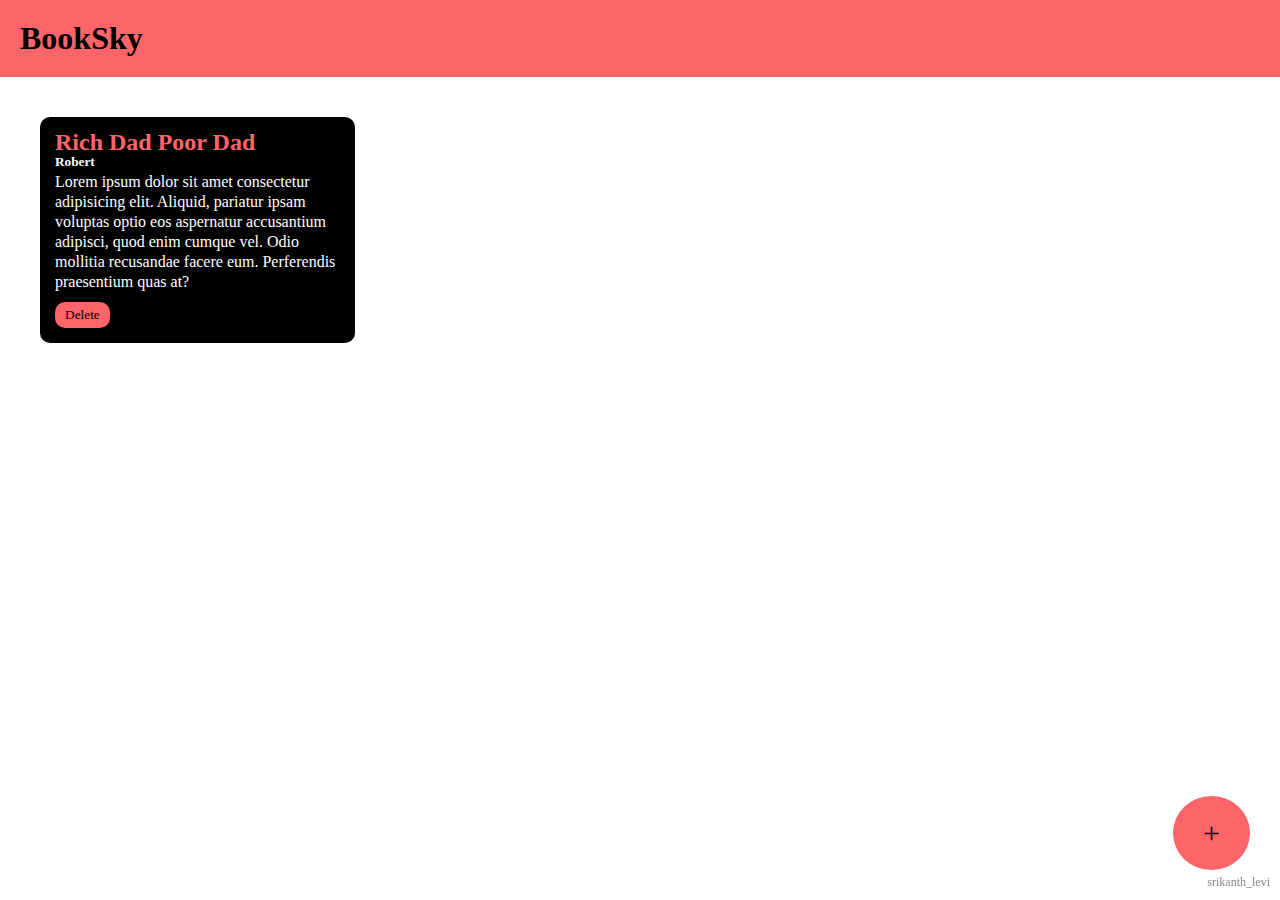
<file: booksky/index.html>
<!DOCTYPE html>
<html lang="en">

<head>
    <meta charset="UTF-8">
    <meta name="viewport" content="width=device-width, initial-scale=1.0">
    <title>Document</title>
    <link rel="stylesheet" href="styles.css">
</head>

<body>
    <div class="navbar">
        <h1>BookSky</h1>
        
    </div>
    <div class="container">
        <div class="book-container">
            <h2>Rich Dad Poor Dad</h2>
            <h5>Robert</h5>
            <p>Lorem ipsum dolor sit amet consectetur adipisicing elit. Aliquid, pariatur ipsam voluptas optio eos
                aspernatur accusantium adipisci, quod enim cumque vel. Odio mollitia recusandae facere eum. Perferendis
                praesentium quas at?</p>
            <button onclick="deletebook(event)">Delete</button>
        </div>
    </div>

    <div class="popup-overlay"></div>
    <div class="popup-box">
        <h2>Add Books</h2>
        <form action="">
            <input type="text" placeholder="Book Title" id="book-title-input">
            <input type="text" placeholder="Book Author" id="book-author-input">
            <textarea name="" id="book-description-input" placeholder="short description"></textarea>
            <button id="add-book">Add</button>
            <button id="cancel-book">cancel</button>
        </form>
    </div>

    <button class="addbtn" id="add-popup-btn">+</button>
   
    <div class="watermark">srikanth_levi</div>

    <script src="script.js"></script>
</body>

</html>
</file>
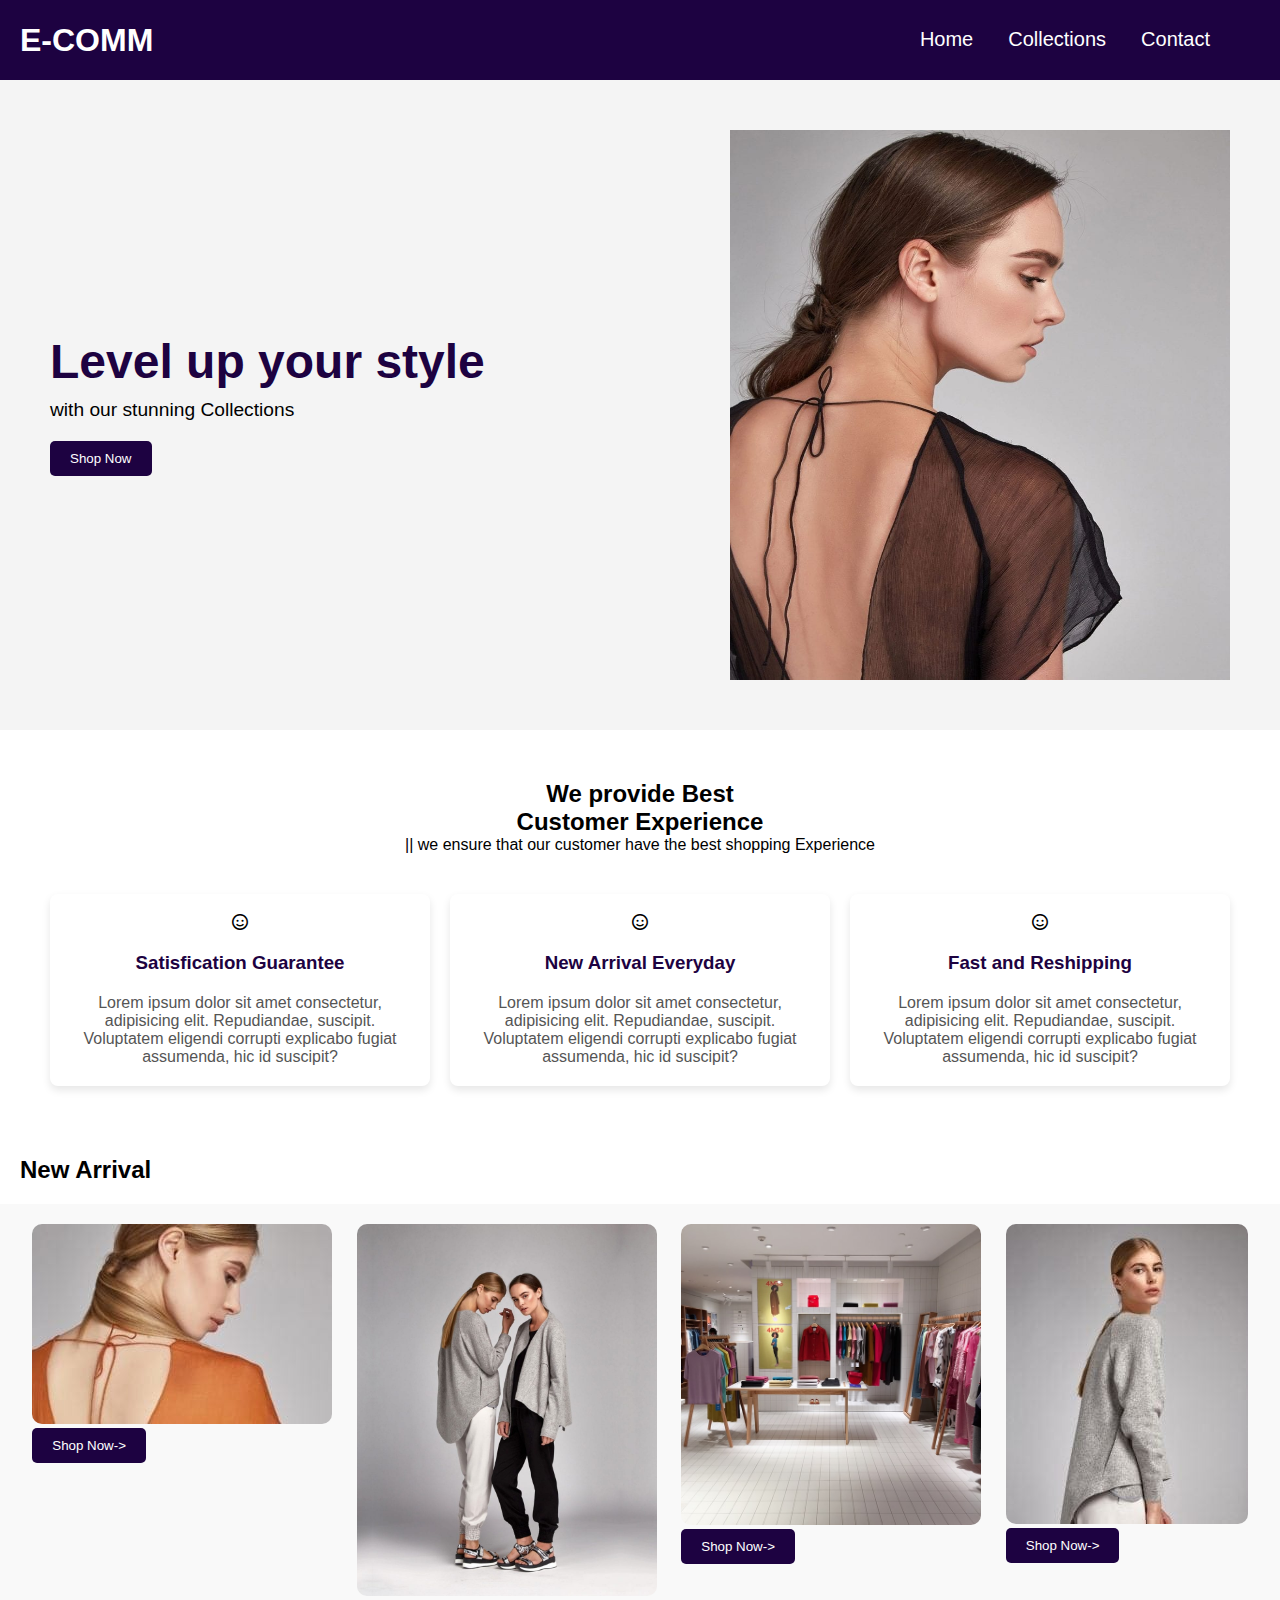
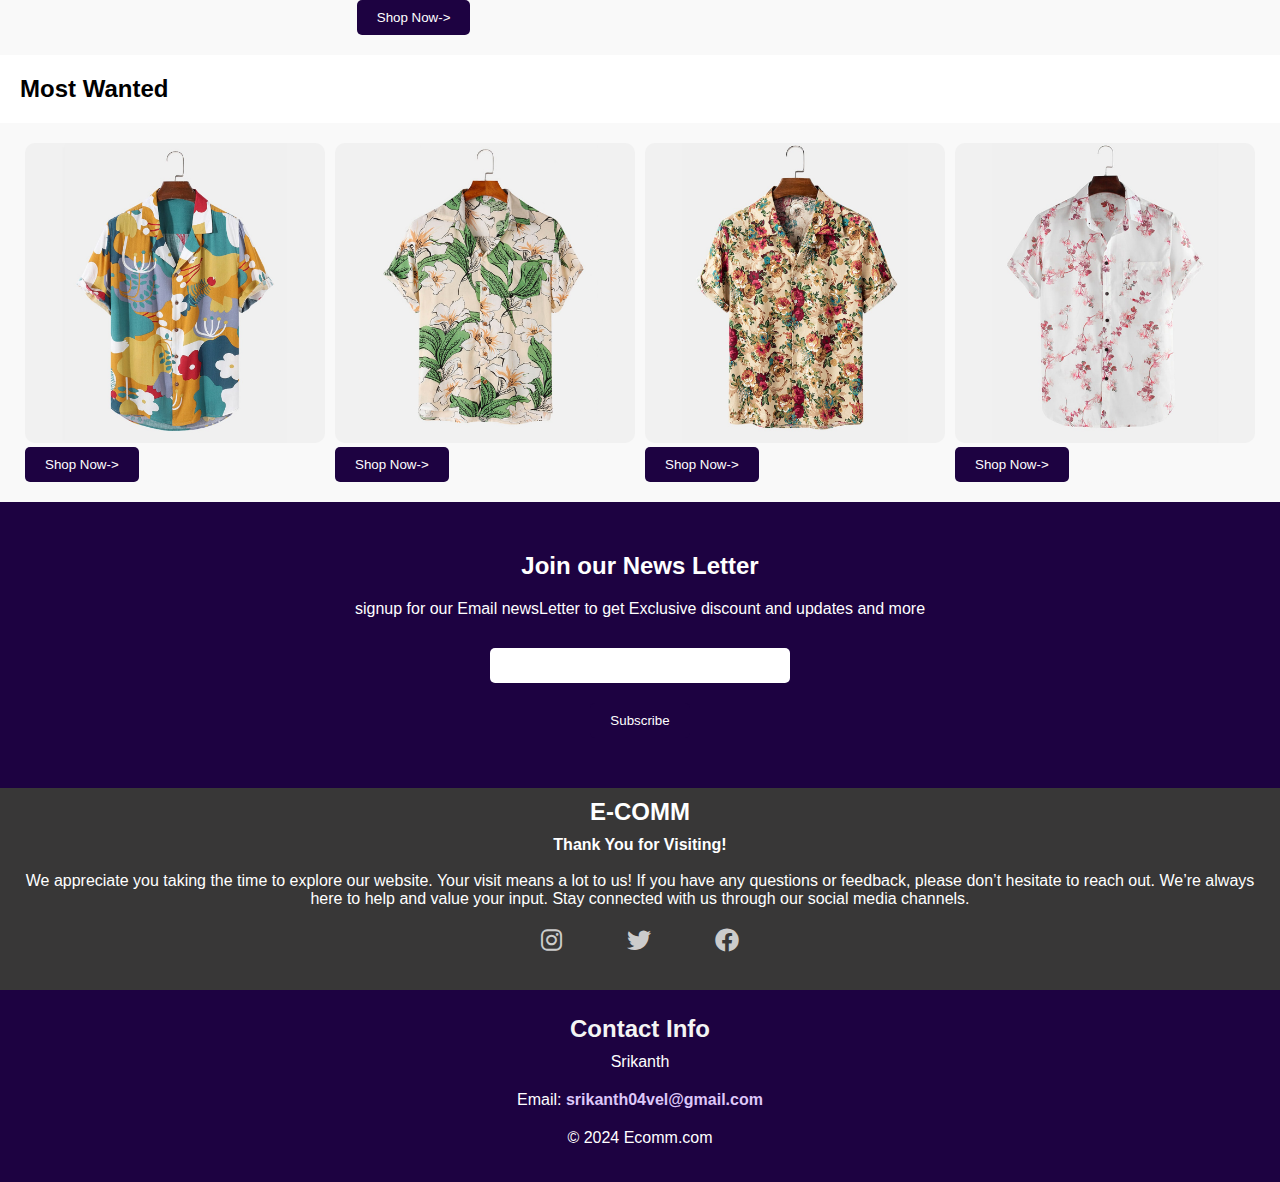
<file: E-commerce/index.html>
<!-- index.html -->
<!DOCTYPE html>
<html>

<head>
    <meta charset='utf-8'>
    <meta http-equiv='X-UA-Compatible' content='IE=edge'>
    <title>Page Title</title>
    <meta name='viewport' content='width=device-width, initial-scale=1'>
    <link rel='stylesheet' type='text/css' media='screen' href='styles.css'>
    <link rel="stylesheet" href="https://cdnjs.cloudflare.com/ajax/libs/font-awesome/6.0.0-beta3/css/all.min.css">

</head>

<body>
    <!-- navigation bar -->
    <div class="navbar">
        <h1>E-COMM</h1>
        <div class="nav-links">
            <ul>
                <li><a href="index.html">Home</a></li>
                <li><a href="collection.html">Collections</a></li>
                <li><a href="contact.html">Contact</a></li>
            </ul>
        </div>
        <div class="three-line" onclick="opensidebar()">
            <div class="line"></div>
            <div class="line"></div>
            <div class="line"></div>
        </div>
    </div>
    <!-- side bar -->
    <div class="side-bar">
        <p onclick="sidebarhide()" class="">x</p>
        <ul>
            <li><a class=" sidebar_link" href="index.html">Home</a></li>
            <li><a class=" sidebar_link" href="collection.html">Collections</a></li>
            <li><a class=" sidebar_link" href="contact.html">Contact</a></li>
        </ul>
    </div>
    <!-- header -->
    <div class="header">
        <div>
            <h1>Level up your style</h1>
            <p>with our stunning Collections</p>
            <button class="header-btn">Shop Now</button>
        </div>


        <img src="images/blog/b1.jpg" alt="" class="blog-img">


    </div>
    <!-- service section -->
    <div class="service">
        <div class="service-container-1">
            <div>
                <h2>We provide Best</h2>
                <h2>Customer Experience</h2>
            </div>
            <div>
                <p>|| we ensure that our customer have the best shopping Experience </p>
            </div>
        </div>
        <div class="service-container-2">
            <div>
                <i class="fa-regular fa-face-smile"></i>
                <h3>Satisfication Guarantee</h3>
                <p>Lorem ipsum dolor sit amet consectetur, adipisicing elit. Repudiandae, suscipit. Voluptatem
                    eligendi corrupti explicabo fugiat assumenda, hic id
                    suscipit?</p>
            </div>
            <div>
                <i class="fa-regular fa-face-smile"></i>
                <h3>New Arrival Everyday</h3>
                <p>Lorem ipsum dolor sit amet consectetur, adipisicing elit. Repudiandae, suscipit. Voluptatem
                    eligendi corrupti explicabo fugiat assumenda, hic id
                    suscipit?</p>
            </div>
            <div>
                <i class="fa-regular fa-face-smile"></i>
                <h3>Fast and Reshipping </h3>
                <p>Lorem ipsum dolor sit amet consectetur, adipisicing elit. Repudiandae, suscipit. Voluptatem
                    eligendi corrupti explicabo fugiat assumenda, hic id
                    suscipit?</p>
            </div>
        </div>
    </div>
    <!-- new Arraival container -->
    <div>
        <h2 style="padding: 20px;">New Arrival</h2>
    </div>
    <div class="new-arrival">
        <div class="new-arrival-conatiner">
            <img src="images/blog/b7.jpg" alt="" class="arrival-img"><br>
            <button>Shop Now-></button>
        </div>
        <div class="new-arrival-conatiner">
            <img src="images/blog/b4.jpg" alt="" class="arrival-img"><br>
            <button>Shop Now-></button>
        </div>
        <div class="new-arrival-conatiner">
            <img src="images/blog/b3.jpg" alt="" class="arrival-img"><br>
            <button>Shop Now-></button>
        </div>
        <div class="new-arrival-conatiner">
            <img src="images/blog/b5.jpg" alt="" class="arrival-img"><br>
            <button>Shop Now-></button>
        </div>
    </div>
    <!-- Most Wanted -->
    <div>
        <h2 style="padding: 20px;">Most Wanted</h2>
    </div>
    <div class="new-arrival">
        <div class="new-arrival-conatiner">
            <img src="images/products/f1.jpg" alt="" class="arrival-img"><br>
            <button>Shop Now-></button>
        </div>
        <div class="new-arrival-conatiner">
            <img src="images/products/f2.jpg" alt="" class="arrival-img"><br>
            <button>Shop Now-></button>
        </div>
        <div class="new-arrival-conatiner">
            <img src="images/products/f3.jpg" alt="" class="arrival-img"><br>
            <button>Shop Now-></button>
        </div>
        <div class="new-arrival-conatiner">
            <img src="images/products/f4.jpg" alt="" class="arrival-img"><br>
            <button>Shop Now-></button>
        </div>
    </div>
    <!-- news letter -->
    <div class="news">
        <h2>Join our News Letter</h2>
        <p>signup for our Email newsLetter to get Exclusive discount and updates and more</p>
        <div>
            <input type="text" class="search">
        </div>
        <div>
            <button>Subscribe</button>
        </div>
    </div>
    <!-- footer -->
    <!-- footer -->
    <div class="footer">
        <div class="footer-container">
            <div class="footer-box1">
                <h2>E-COMM</h2>
                <p><b>Thank You for Visiting!</b><br><br>

                    We appreciate you taking the time to explore our website. Your visit means a lot to us!
                    
                    If you have any questions or feedback, please don’t hesitate to reach out. We’re always here to help and value your input.
                    
                    Stay connected with us through our social media channels.
                </p>
                <div class="footer-icon">
                    <i class="fab fa-instagram"></i>
                    <i class="fab fa-twitter"></i>
                    <i class="fab fa-facebook"></i>
                </div>
            </div>       
        </div>
        <br>      
    </div>
    <div class="footer-box2">
        <h3>Contact Info</h3>
        <p>Srikanth</p>
        <p>Email: <a href="mailto:srikanth04vel@gmail.com">srikanth04vel@gmail.com</a></p>
        <p>&copy; 2024 Ecomm.com</p>
    </div>

    <script src='script.js'></script>
</body>

</html>
</file>
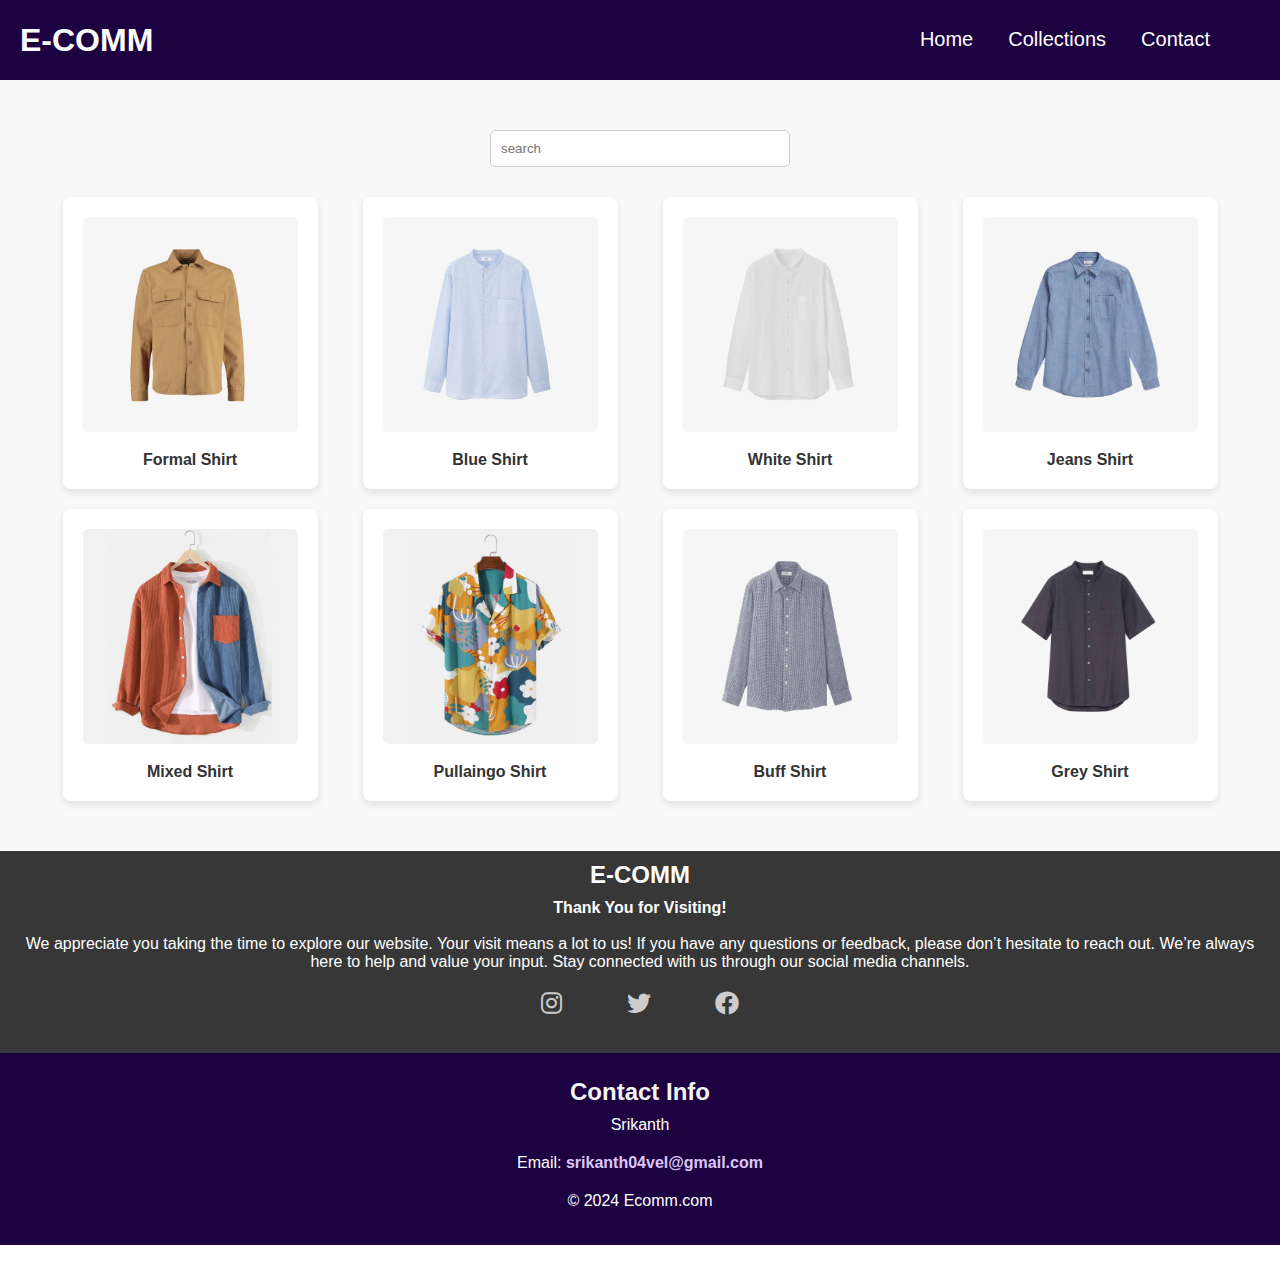
<file: E-commerce/collection.html>
<!-- collection.html -->
<!DOCTYPE html>
<html>

<head>
    <meta charset='utf-8'>
    <meta http-equiv='X-UA-Compatible' content='IE=edge'>
    <title>Page Title</title>
    <meta name='viewport' content='width=device-width, initial-scale=1'>
    <link rel='stylesheet' type='text/css' media='screen' href='styles.css'>
    
    <link rel="stylesheet" href="https://cdnjs.cloudflare.com/ajax/libs/font-awesome/6.0.0-beta3/css/all.min.css">
</head>

<body>
    <!-- navigation bar -->
    <div class="navbar">
        <h1>E-COMM</h1>
        <div class="nav-links">
            <ul>
                <li><a href="index.html">Home</a></li>
                <li><a href="collection.html">Collections</a></li>
                <li><a href="contact.html">Contact</a></li>
            </ul>
        </div>
        <div class="three-line" onclick="opensidebar()">
            <div class="line"></div>
            <div class="line"></div>
            <div class="line"></div>
        </div>
    </div>
    <!-- side bar -->
    <div class="side-bar">
        <p onclick="sidebarhide()" class="">x</p>
        <ul>
            <li><a class=" sidebar_link" href="index.html">Home</a></li>
            <li><a class=" sidebar_link" href="collection.html">Collections</a></li>
            <li><a class=" sidebar_link" href="contact.html">Contact</a></li>
        </ul>
    </div>
    <!-- product-section -->
    <div class="product-section">
        <form class="product-search">
            <input type="text" placeholder="search" id="search">
        </form>
        <div class="products" id="products">
            <div class="product-box">
                <img src="images/products/n7.jpg" alt="" class="product-img">
                <p>Formal Shirt</p>
            </div>
            <div class="product-box">
                <img src="images/products/n1.jpg" alt="" class="product-img">
                <p>Blue Shirt</p>
            </div>
            <div class="product-box">
                <img src="images/products/n3.jpg" alt="" class="product-img">
                <p>White Shirt</p>
            </div>
            <div class="product-box">
                <img src="images/products/n5.jpg" alt="" class="product-img">
                <p>Jeans Shirt</p>
            </div>
            <div class="product-box">
                <img src="images/products/f6.jpg" alt="" class="product-img">
                <p>Mixed Shirt</p>
            </div>
            <div class="product-box">
                <img src="images/products/f1.jpg" alt="" class="product-img">
                <p>Pullaingo Shirt</p>
            </div>
            <div class="product-box">
                <img src="images/products/n2.jpg" alt="" class="product-img">
                <p>Buff Shirt</p>
            </div>
            <div class="product-box">
                <img src="images/products/n8.jpg" alt="" class="product-img">
                <p>Grey Shirt</p>
            </div>
        </div>
    </div>
    <!-- footer -->
    <div class="footer">
        <div class="footer-container">
            <div class="footer-box1">
                <h2>E-COMM</h2>
                <p><b>Thank You for Visiting!</b><br><br>

                    We appreciate you taking the time to explore our website. Your visit means a lot to us!
                    
                    If you have any questions or feedback, please don’t hesitate to reach out. We’re always here to help and value your input.
                    
                    Stay connected with us through our social media channels. </p>
                <div class="footer-icon">
                    <i class="fab fa-instagram"></i>
                    <i class="fab fa-twitter"></i>
                    <i class="fab fa-facebook"></i>
                </div>
            </div>
        </div>
        <br>
    </div>
    <div class="footer-box2">
        <h3>Contact Info</h3>
        <p>Srikanth</p>
        <p>Email: <a href="mailto:srikanth04vel@gmail.com">srikanth04vel@gmail.com</a></p>
        <p>&copy; 2024 Ecomm.com</p>
    </div>
    <br>
    <script src='script.js'></script>
</body>

</html>
</file>
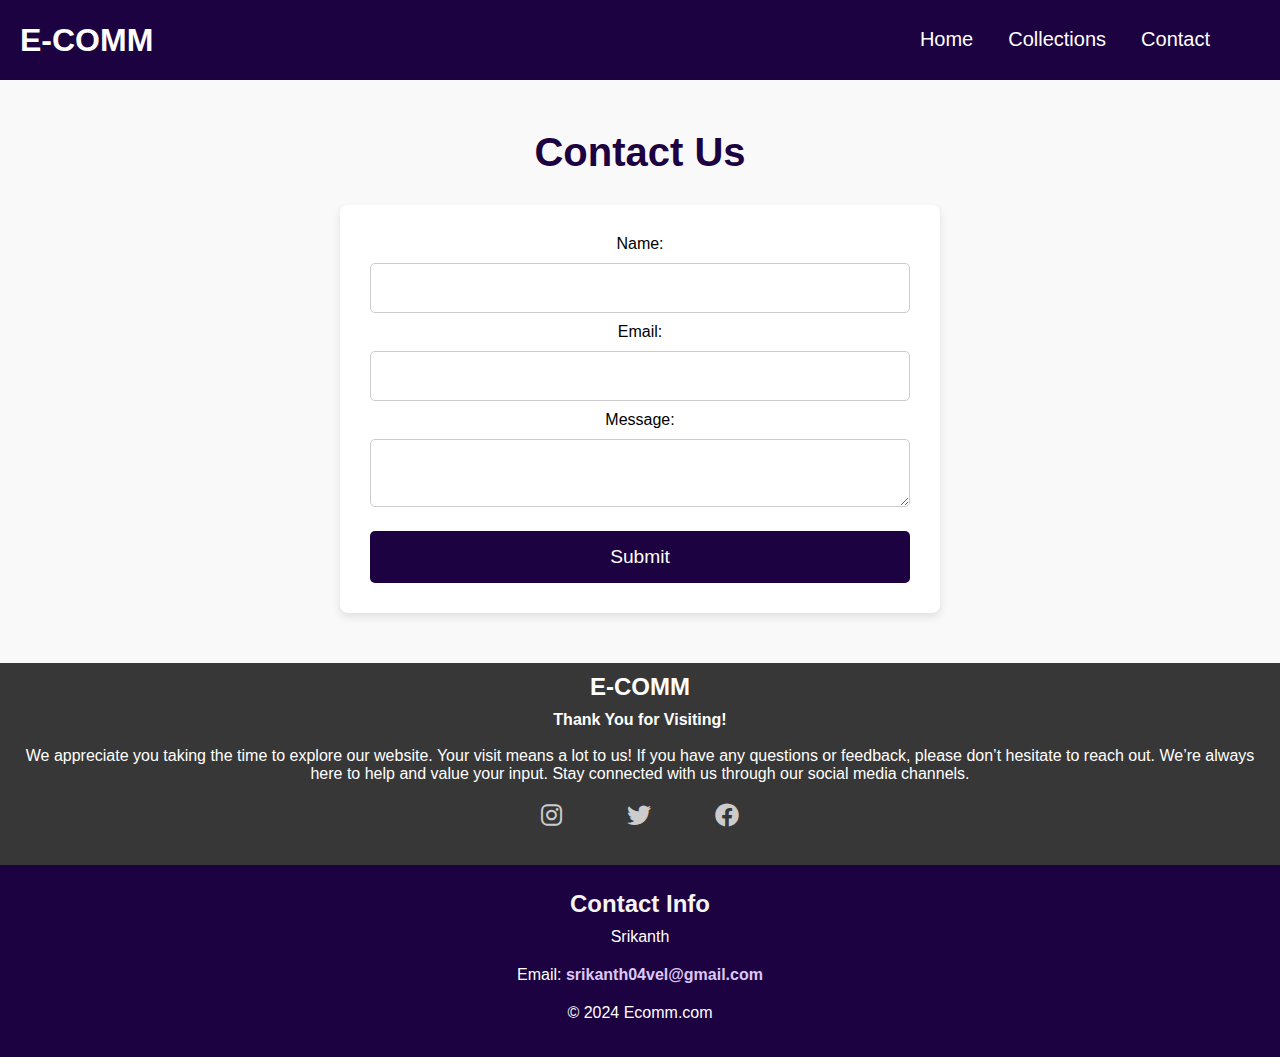
<file: E-commerce/contact.html>
<!-- contact.html -->
<!DOCTYPE html>

<html>

<head>
    <meta charset='utf-8'>
    <meta http-equiv='X-UA-Compatible' content='IE=edge'>
    <title>Page Title</title>
    <meta name='viewport' content='width=device-width, initial-scale=1'>
    <link rel='stylesheet' type='text/css' media='screen' href='styles.css'>
    <link rel="stylesheet" href="https://cdnjs.cloudflare.com/ajax/libs/font-awesome/6.0.0-beta3/css/all.min.css">
</head>

<body>
    <!-- navigation bar -->
    <div class="navbar">
        <h1>E-COMM</h1>
        <div class="nav-links">
            <ul>
                <li><a href="index.html">Home</a></li>
                <li><a href="collection.html">Collections</a></li>
                <li><a href="contact.html">Contact</a></li>
            </ul>
        </div>
        <div class="three-line" onclick="opensidebar()">
            <div class="line"></div>
            <div class="line"></div>
            <div class="line"></div>
        </div>
    </div>
    <!-- side bar -->
    <div class="side-bar">
        <p onclick="sidebarhide()" class="">x</p>
        <ul>
            <li><a class=" sidebar_link" href="index.html">Home</a></li>
            <li><a class=" sidebar_link" href="collection.html">Collections</a></li>
            <li><a class=" sidebar_link" href="contact.html">Contact</a></li>
        </ul>
    </div>
    <!-- 
        contact
     -->
    <div class="contact">
        <h2>Contact Us</h2>
        <form class="contact-details">
            Name:<br>
            <input type="text" id="name"><br>
            Email:<br>
            <input type="email" id="email"><br>
            Message:<br>
            <textarea id="message"></textarea><br>
            <button>Submit</button>
        </form>
    </div>

    <!-- footer -->
    <div class="footer">
        <div class="footer-container">
            <div class="footer-box1">
                <h2>E-COMM</h2>
                <p><b>Thank You for Visiting!</b><br><br>

                    We appreciate you taking the time to explore our website. Your visit means a lot to us!
                    
                    If you have any questions or feedback, please don’t hesitate to reach out. We’re always here to help and value your input.
                    
                    Stay connected with us through our social media channels.</p>
                    <div class="footer-icon">
                        <i class="fab fa-instagram"></i>
                        <i class="fab fa-twitter"></i>
                        <i class="fab fa-facebook"></i>
                    </div>
            </div>
        </div>
        <br>
    </div>
    <div class="footer-box2">
        <h3>Contact Info</h3>
        <p>Srikanth</p>
        <p>Email: <a href="mailto:srikanth04vel@gmail.com">srikanth04vel@gmail.com</a></p>
        <p>&copy; 2024 Ecomm.com</p>
    </div>
    <script src='script.js'></script>
</body>

</html>
</file>
<file: booksky/styles.css>
* {
    padding: 0%;
    margin: 0;
    box-sizing: border-box;
    font-family: 'Franklin Gothic Book';
}

.navbar {
    background-color: #FD6569;
    padding: 20px;
}
button{
    cursor: pointer;
}

.container {
    padding: 10px;
   
}
/* <!-- srikanth.levi --> */

.book-container {
    width: 25%;
    padding: 15px;
    background-color: black;
    border-radius: 10px;
    color: white;
    margin: 30px;
    line-height: 20px;
    display: inline-block;
    vertical-align: top;
}

.book-container h2 {
    color: #FD6569;
}

.book-container button {
    background-color: #FD6569;
    color: black;
    border-radius: 10px;
    padding: 5px 10px;
    border: none;
    margin-top: 10px;
}

.addbtn {
    background-color: #FD6569;
    border-radius: 100%;
    padding: 20px 30px;
    font-size: 30px;
    border: none;
    position: fixed;
    bottom: 30px;
    right: 30px;

}

.popup-overlay {
    background-color: black;
    width: 100%;
    height: 100%;
    position: absolute;
    top: 0;
    left: 0;
    opacity: 0.8;
    z-index: 1;
    display: none;
}

.popup-box {
    background-color: #FD6569;
    width: 40%;
    border-radius: 10px;
    position: absolute;
    top: 30%;
    left: 30%;
    z-index: 2;
    padding: 40px;
    display: none;
}

.popup-box input,
textarea {
    width: 100%;
    background: transparent;
    border: none;
    border-bottom: 2px solid black;
    margin: 5px;
    font-size: 20px;
    padding: 5px;
}

.popup-box textarea {
    border: 2px solid black;
}

.popup-box input::placeholder,
textarea::placeholder {
    color: black;
}

.popup-box button {
    color: white;
    padding: 10px 20px;
    border: none;
    border-radius: 10px;
    background-color: black;
}
.popup-box input:focus,textarea:focus{
    outline: none;
}
.watermark {
    position: fixed;
    bottom: 10px;
    right: 10px;
    font-size: 12px;
    color: rgba(0, 0, 0, 0.5); 
    z-index: 1000; 
    pointer-events: none; 
}
</file>
<file: E-commerce/styles.css>
/* Styles.css */
* {
    padding: 0;
    margin: 0;
    box-sizing: border-box;
    font-family: "Trebuchet MS", sans-serif;
}

/* General Button Styling */
button {
    cursor: pointer;
    padding: 10px 20px;
    background-color: #1D0241;
    color: white;
    border: none;
    border-radius: 5px;
    transition: background-color 0.3s ease;
}

button:hover {
    background-color: #3B2066;
}

/* Navbar Styling */
.navbar {
    display: flex;
    justify-content: space-between;
    padding: 10px 20px;
    box-shadow: 2px 2px 10px 4px rgba(0, 0, 0, 0.4);
    align-items: center;
    background-color: #1D0241;
    color: white;
    height: 80px;
}

.nav-links ul {
    display: flex;
    gap: 15px;
    margin-right: 50px;
}

.nav-links li {
    list-style: none;
    margin-left: 20px;
}

.nav-links a {
    text-decoration: none;
    color: white;
    transition: color 0.3s ease;
    font-size: 20px;
}

.nav-links a:hover {
    color: #CCCCCC;
}

.nav-links ul li a::after {
    content: '';
    display: block;
    height: 2px;
    bottom: 0; /* Align it to the bottom of the link */
    left: 0;
    width: 0%;
    background-color: white;
    margin-top: 2px;
    margin: auto;
    transition: width 0.3s ease;
}

.nav-links ul li a:hover::after {
    width: 100%;
}

.three-line {
    display: none;
    cursor: pointer;
}

.line {
    background-color: white;
    height: 4px;
    width: 30px;
    margin: 5px;
    border-radius: 2px;
}

/* Sidebar Styling */
.side-bar {
    background-color: #383737;
    height: 100%;
    width: 50%;
    position: fixed;
    top: 0;
    left: -60%;
    padding: 20px;
    transition: left 0.5s ease;
}

.side-bar p {
    text-align: right;
    font-size: 20px;
    color: #f4f4f4;
    cursor: pointer;
}
.side-bar p:hover{
    color:#7C7A7A;
}

.sidebar-link {
    text-decoration: none;
    color: #7C7A7A;
    display: block;
    margin: 20px 0;
    transition: color 0.3s ease;
}

.side-bar li {
    list-style: none;
    margin-bottom: 20px;
}

.sidebar_link:hover {
    color: rgb(211, 135, 13);
}
.sidebar_link {
    color: #f4f4f4;

}
a{
    text-decoration:none;
}


/* Header Styling */
.header {
    display: flex;
    justify-content: space-between;
    align-items: center;
    padding: 50px;
    background-color: #f4f4f4;

}

.header h1 {
    font-size: 3em;
    color: #1D0241;
}

.header p {
    font-size: 1.2em;
    margin-top: 10px;
}

.header-btn {
    margin-top: 20px;
}

.blog-img {
    height: 550px;
    width: 500px;

}

/* Service Section Styling */
.service {
    padding: 50px;
    background-color: #fff;
}

.service-container-1 {
    text-align: center;
    margin-bottom: 40px;
}

.service-container-2 {
    display: flex;
    justify-content: space-between;
    gap: 20px;
}

.service-container-2 div {
    flex: 1;
    text-align: center;
    padding: 20px;
    box-shadow: 0px 4px 8px rgba(0, 0, 0, 0.1);
    border-radius: 8px;
}

.service-container-2 h3 {
    margin: 20px 0;
    color: #1D0241;
}

.service-container-2 p {
    color: #555;
}

/* New Arrival & Most Wanted Sections */
.new-arrival {
    display: flex;
    justify-content: space-around;
    flex-wrap: wrap;
    padding: 20px;
    background-color: #f9f9f9;
}

.new-arrival-container {
    text-align: center;
    margin: 20px;
}

.arrival-img {
    width: 100%;
    max-width: 300px;
    border-radius: 10px;
    transition: transform 0.3s ease;
}

.arrival-img:hover {
    transform: scale(1.05);
}

/* Newsletter Section */
.news {
    background-color: #1D0241;
    color: white;
    text-align: center;
    padding: 50px 20px;
}

.news h2 {
    margin-bottom: 20px;
}

.news p {
    margin-bottom: 30px;
}

.search {
    padding: 10px;
    width: 300px;
    max-width: 90%;
    border-radius: 5px;
    border: none;
    margin-bottom: 20px;
}

.search:focus {
    outline: none;
}

.product-section {
    padding: 50px;
    background-color: #f9f9f9;
}

.product-search {
    text-align: center;
    margin-bottom: 30px;
}

.product-search input {
    padding: 10px;
    width: 300px;
    max-width: 90%;
    border-radius: 5px;
    border: 1px solid #ccc;
    transition: border-color 0.3s ease;
}

.product-search input:focus {
    outline: none;
    border-color: #1D0241;
}

.products {
    display: flex;
    flex-wrap: wrap;
    justify-content: space-around;
    gap: 20px;
}

.product-box {
    background-color: white;
    border-radius: 8px;
    box-shadow: 0px 4px 8px rgba(0, 0, 0, 0.1);
    padding: 20px;
    text-align: center;
    width: calc(25% - 40px);
    /* Adjust the width of the boxes */
    min-width: 250px;
    transition: transform 0.3s ease;
}

.product-box:hover {
    transform: translateY(-5px);
}

.product-img {
    width: 100%;
    height: auto;
    border-radius: 5px;
    margin-bottom: 15px;
}

.product-box p {
    color: #333;
    font-weight: bold;
}

/* Contact Section Styling */
.contact {
    padding: 50px;
    background-color: #f9f9f9;
    text-align: center;
}

.contact h2 {
    color: #1D0241;
    margin-bottom: 30px;
    font-size: 2.5em;
}

.contact-details {
    max-width: 600px;
    margin: 0 auto;
    background-color: white;
    padding: 30px;
    box-shadow: 0px 4px 8px rgba(0, 0, 0, 0.1);
    border-radius: 8px;
}

.contact-details input,
.contact-details textarea {
    width: 100%;
    padding: 15px;
    margin: 10px 0;
    border-radius: 5px;
    border: 1px solid #ccc;
    font-size: 1em;
    transition: border-color 0.3s ease;
}

.contact-details input:focus,
.contact-details textarea:focus {
    outline: none;
    border-color: #1D0241;
}

.contact-details button {
    width: 100%;
    padding: 15px;
    background-color: #1D0241;
    color: white;
    border: none;
    border-radius: 5px;
    font-size: 1.2em;
    cursor: pointer;
    transition: background-color 0.3s ease;
    margin-top: 10px;
}

.contact-details button:hover {
    background-color: #3B2066;
}



/* Footer Styling */

.footer {
    background-color: #383737;
    color: white;
    text-align: center;
    padding:10px;
}

.footer-container {
    display: flex;
    justify-content: space-around;
    flex-wrap: wrap;
    gap: 20px;
}

.footer-box1 {
    width: 100%;;
}

.footer-icon i {
    font-size: 24px;
    margin: 10px 30px;
    color: #CCCCCC;
    transition: color 0.3s ease;
   
}

.footer-icon i:hover {
    color: white;
}

.footer p {
    margin: 10px;
}

/* Footer Section Styling */
.footer-box2 {
    width: 100%;
    text-align: center;
    background-color: #1D0241;
    padding: 15px ;
    color: white;
}

.footer-box2 h3 {
    padding: 10px;
    color: #f4f4f4;
    font-size: 1.5em;
}

.footer-box2 p {
    margin-bottom: 20px;
}

.footer-box2 a {
    color: #ddc7f9;
    text-decoration: none;
    font-weight: bold;
    transition: color 0.3s ease;
}

.footer-box2 a:hover {
    color: #CCCCCC;
}


@media screen and (max-width:650px) {

    .three-line {
        display: block;
    }

    .nav-links ul {
        display: none;
    }

    .blog-img {
        display: none;
    }

    .service-container-1 {
        display: none;
    }

    .service-container-2 {
        flex-direction: column;
    }
}
</file>
